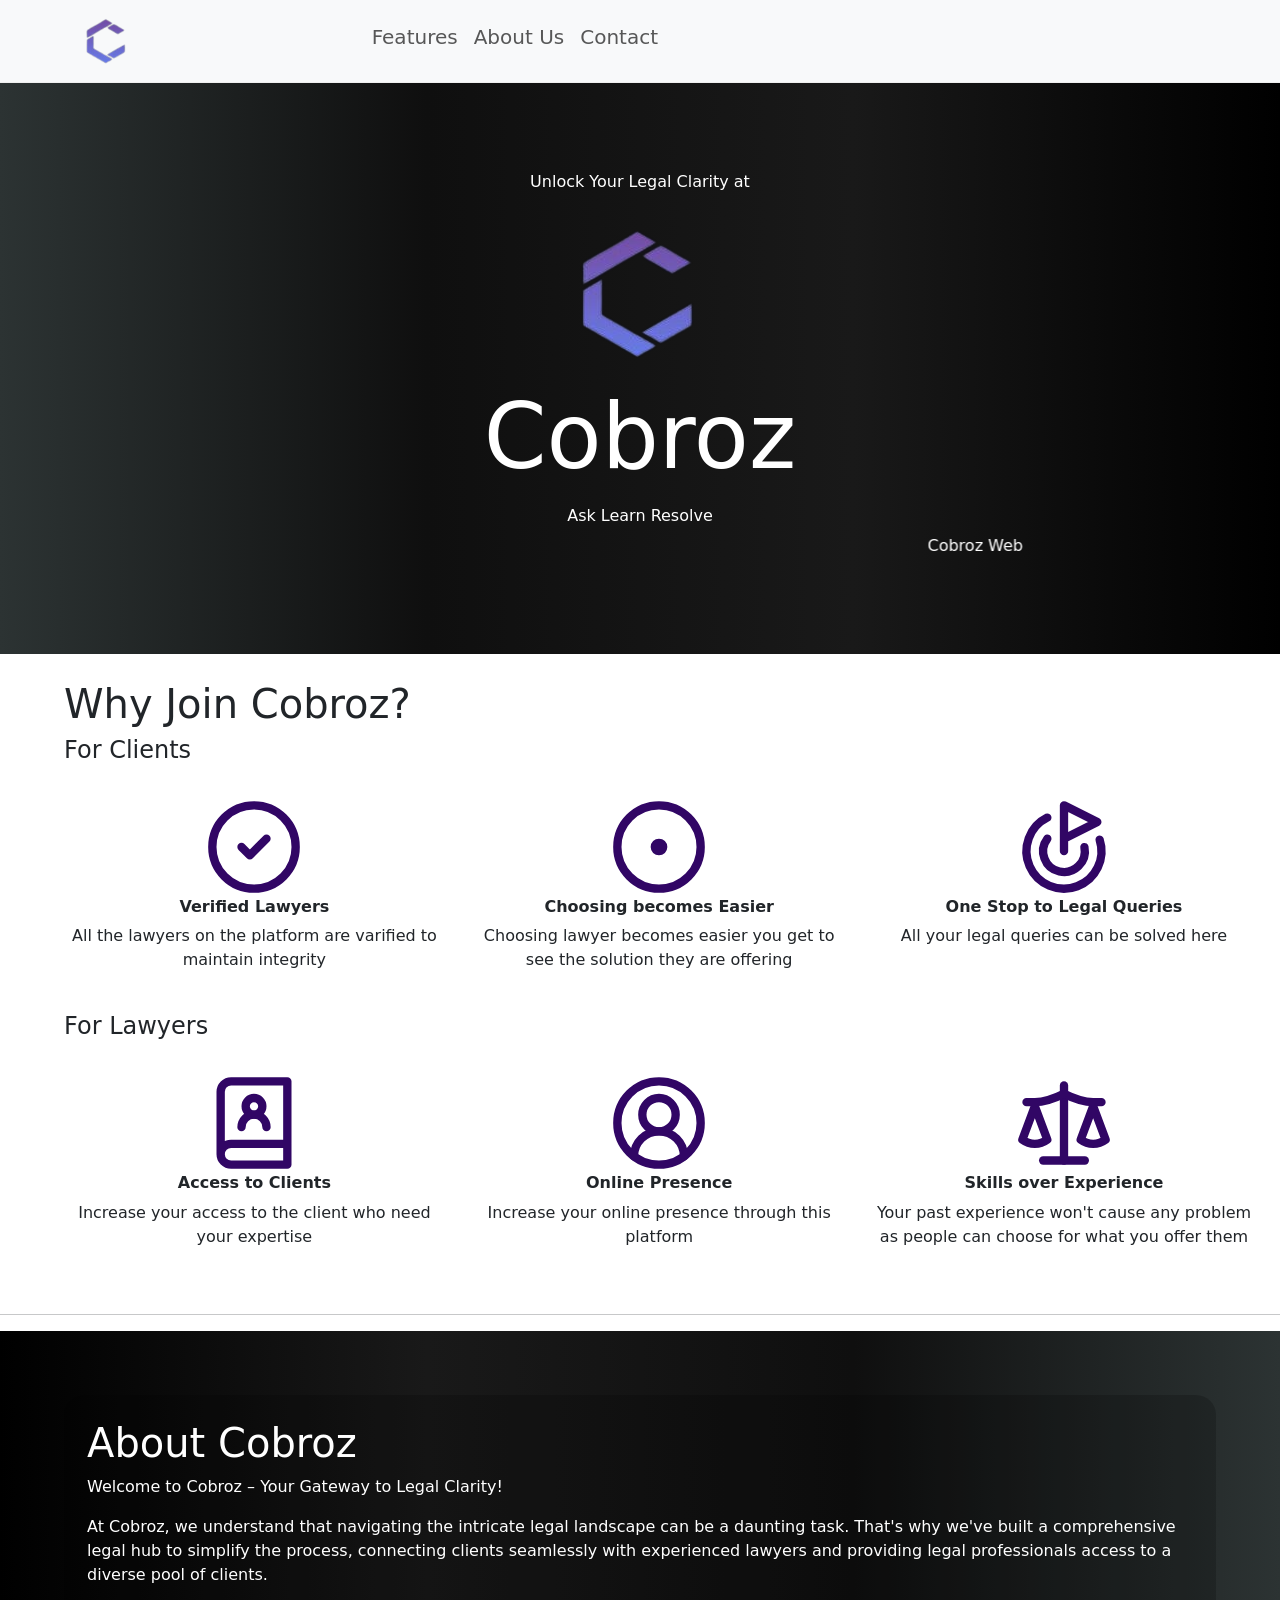
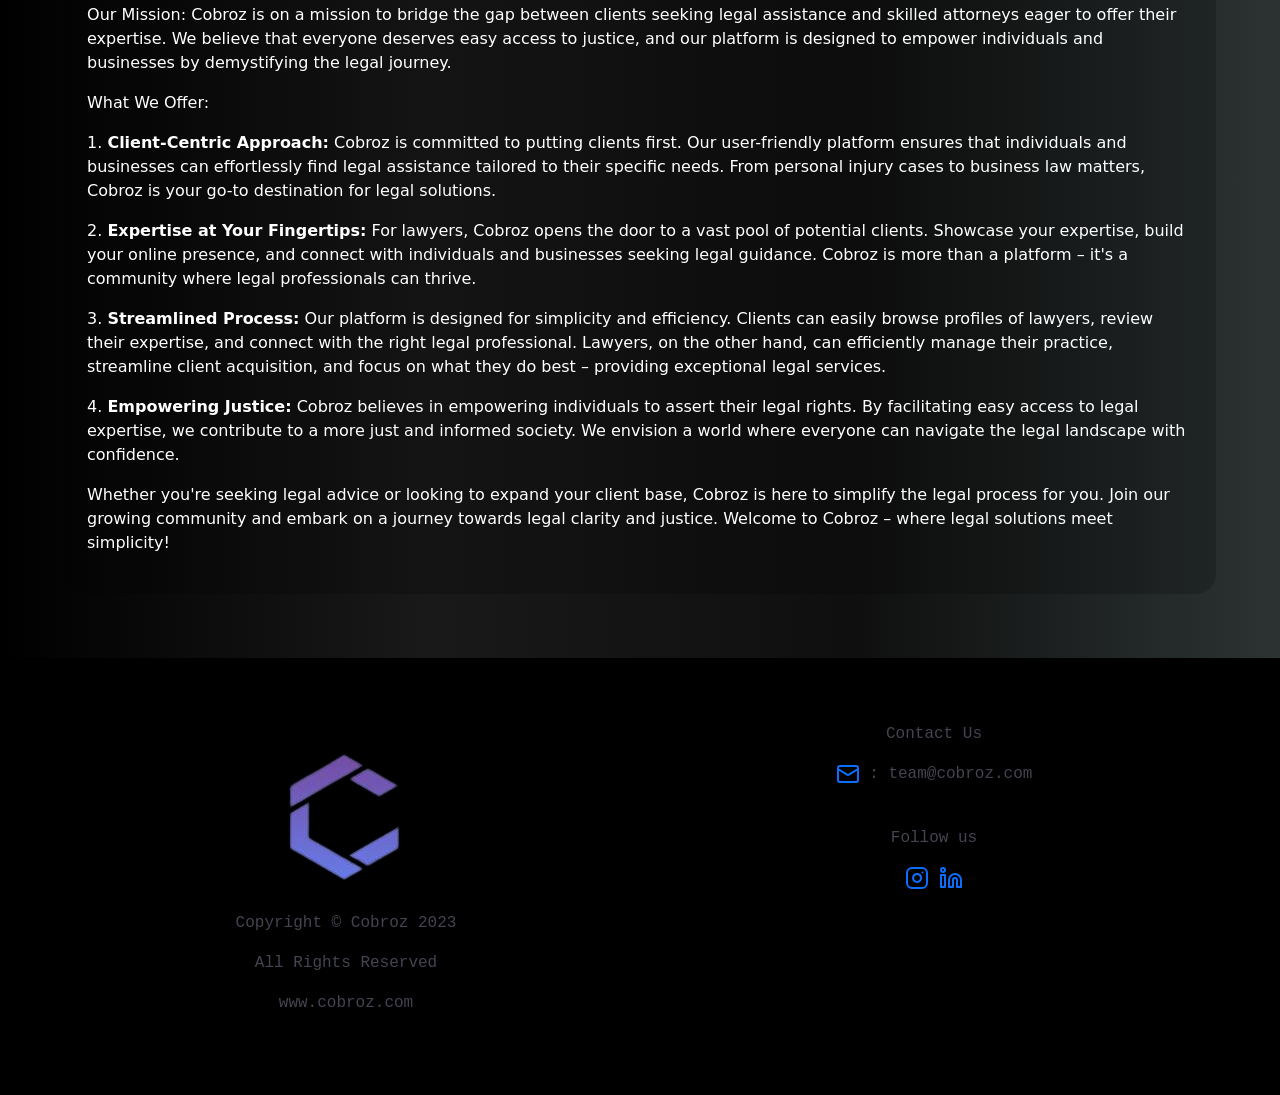
<file: index.html>
<!DOCTYPE html>
<html lang="en">

<head>
    <meta charset="UTF-8">
    <meta name="viewport" content="width=device-width, initial-scale=1.0">
    <title>Cobroz</title>
    <link rel="shortcut icon" href="cobroz-icon.ico" type="image/x-icon">
    <link rel="stylesheet" href="style.css">
    
    <!-- Bootstrap CSS -->
    <link href="https://cdn.jsdelivr.net/npm/bootstrap@5.3.0-alpha1/dist/css/bootstrap.min.css" rel="stylesheet">
    <!-- Bootstrap JavaScript Bundle with Popper -->
    <script src="https://cdn.jsdelivr.net/npm/bootstrap@5.3.0-alpha1/dist/js/bootstrap.bundle.min.js"></script>


</head>

<body>
    <nav class="navbar navbar-expand-lg bg-body-tertiary" id="cobrozNavbar">
        <div class="container-fluid">
            <img src="cobroz-icon.png" alt="Cobroz" class="navbar-brand logo">
            <button class="navbar-toggler ml-auto custom-toggler" type="button" data-bs-toggle="collapse"
                data-bs-target="#navbarSupportedContent" aria-controls="navbarSupportedContent" aria-expanded="true"
                aria-label="Toggle navigation">
                <span class="navbar-toggler-icon"></span>
            </button>
            <div class="collapse navbar-collapse" id="navbarSupportedContent">
                <ul class="navbar-nav me-auto mb-2 mb-lg-0">
                    <li class="nav-item">
                        <a class="nav-link" aria-current="page" href="#features">
                            <h5>Features</h5>
                        </a>
                    </li>
                    <li class="nav-item">
                        <a class="nav-link" href="#aboutus">
                            <h5>About Us</h5>
                        </a>
                    </li>
                    <li class="nav-item">
                        <a class="nav-link" href="#footer">
                            <h5>Contact</h5>
                        </a>
                    </li>
                </ul>
            </div>
        </div>
    </nav>

    <section id="cobroz">
        <div class="row">
            <div class="col-lg-2"></div>
            <div class="col-lg-8">
                <div class="cobrozSection">
                    <h6>Unlock Your Legal Clarity at</h6>
                    <div>
                        <img src="cobroz-icon.png", alt="Cobroz">
                    </div>
                    <h1 class="cobroz">Cobroz</h1>
                    <h6>Ask Learn Resolve</h6>
                </div>
            </div>
            <div class="col-lg-2"></div>
        </div>
        <marquee class="cobrozMove">Cobroz Web App will be out soon</marquee>
    </section>
    <section id="features">
        <h1>Why Join Cobroz?</h1>
        <div>
            <div class='row feature-row'>
                <h4>For Clients</h4>
                <div class='col-md-4 feature-card'>
                    <svg xmlns="http://www.w3.org/2000/svg" width="100" height="100" viewBox="0 0 24 24" fill="none"
                        stroke="#310665" stroke-width="2" stroke-linecap="round" stroke-linejoin="round"
                        class="lucide lucide-check-circle-2">
                        <circle cx="12" cy="12" r="10" />
                        <path d="m9 12 2 2 4-4" />
                    </svg>
                    <h6><strong>Verified Lawyers</strong></h6>
                    <p>All the lawyers on the platform are varified to maintain integrity </p>
                </div>
                <div class='col-md-4 feature-card'>
                    <svg xmlns="http://www.w3.org/2000/svg" width="100" height="100" viewBox="0 0 24 24" fill="none"
                        stroke="#310665" stroke-width="2" stroke-linecap="round" stroke-linejoin="round"
                        class="lucide lucide-circle-dot">
                        <circle cx="12" cy="12" r="10" />
                        <circle cx="12" cy="12" r="1" />
                    </svg>
                    <h6><strong>Choosing becomes Easier</strong></h6>
                    <p>Choosing lawyer becomes easier you get to see the solution they are offering</p>
                </div>
                <diV class='col-md-4 feature-card'>
                    <svg xmlns="http://www.w3.org/2000/svg" width="100" height="100" viewBox="0 0 24 24" fill="none"
                        stroke="#310665" stroke-width="2" stroke-linecap="round" stroke-linejoin="round"
                        class="lucide lucide-goal">
                        <path d="M12 13V2l8 4-8 4" />
                        <path d="M20.55 10.23A9 9 0 1 1 8 4.94" />
                        <path d="M8 10a5 5 0 1 0 8.9 2.02" />
                    </svg>
                    <h6><strong>One Stop to Legal Queries</strong></h6>
                    <p>All your legal queries can be solved here</p>
                </diV>
            </div>
            <div class='row feature-row'>
                <h4>For Lawyers</h4>
                <div class='col-md-4 feature-card'>
                    <svg xmlns="http://www.w3.org/2000/svg" width="100" height="100" viewBox="0 0 24 24" fill="none"
                        stroke="#310665" stroke-width="2" stroke-linecap="round" stroke-linejoin="round"
                        class="lucide lucide-book-user">
                        <path d="M4 19.5v-15A2.5 2.5 0 0 1 6.5 2H20v20H6.5a2.5 2.5 0 0 1 0-5H20" />
                        <circle cx="12" cy="8" r="2" />
                        <path d="M15 13a3 3 0 1 0-6 0" />
                    </svg>
                    <h6><strong>Access to Clients</strong></h6>
                    <p>Increase your access to the client who need your expertise</p>
                </div>
                <div class='col-md-4 feature-card'>
                    <svg xmlns="http://www.w3.org/2000/svg" width="100" height="100" viewBox="0 0 24 24" fill="none"
                        stroke="#310665" stroke-width="2" stroke-linecap="round" stroke-linejoin="round"
                        class="lucide lucide-circle-user-round">
                        <path d="M18 20a6 6 0 0 0-12 0" />
                        <circle cx="12" cy="10" r="4" />
                        <circle cx="12" cy="12" r="10" />
                    </svg>
                    <h6><strong>Online Presence</strong></h6>
                    <p>Increase your online presence through this platform</p>
                </div>
                <div class='col-md-4     feature-card'>
                    <svg xmlns="http://www.w3.org/2000/svg" width="100" height="100" viewBox="0 0 24 24" fill="none"
                        stroke="#310665" stroke-width="2" stroke-linecap="round" stroke-linejoin="round"
                        class="lucide lucide-scale">
                        <path d="m16 16 3-8 3 8c-.87.65-1.92 1-3 1s-2.13-.35-3-1Z" />
                        <path d="m2 16 3-8 3 8c-.87.65-1.92 1-3 1s-2.13-.35-3-1Z" />
                        <path d="M7 21h10" />
                        <path d="M12 3v18" />
                        <path d="M3 7h2c2 0 5-1 7-2 2 1 5 2 7 2h2" />
                    </svg>
                    <h6><strong>Skills over Experience</strong></h6>
                    <p>Your past experience won't cause any problem as people can choose for what you offer them</p>
                </div>
            </div>
        </div>
    </section>
    <hr>
    <section id="aboutus">
        <div class="aboutus">
            <h1>About Cobroz</h1>
            <div>
                <p>
                    Welcome to Cobroz – Your Gateway to Legal Clarity!
                </p>
                <p>
                    At Cobroz, we understand that navigating the intricate legal landscape can be a daunting task.
                    That's why we've built a
                    comprehensive legal hub to simplify the process, connecting clients seamlessly with experienced
                    lawyers and providing
                    legal professionals access to a diverse pool of clients.
                </p>
                <p>
                    Our Mission:
                    Cobroz is on a mission to bridge the gap between clients seeking legal assistance and skilled
                    attorneys eager to offer
                    their expertise. We believe that everyone deserves easy access to justice, and our platform is
                    designed to empower
                    individuals and businesses by demystifying the legal journey.
                </p>
                <p>
                    What We Offer:
                </p>
                <p>
                    1. <strong>Client-Centric Approach:</strong>
                    Cobroz is committed to putting clients first. Our user-friendly platform ensures that individuals
                    and businesses can
                    effortlessly find legal assistance tailored to their specific needs. From personal injury cases to
                    business law matters,
                    Cobroz is your go-to destination for legal solutions.
                </p>
                <p>
                    2. <strong>Expertise at Your Fingertips:</strong>
                    For lawyers, Cobroz opens the door to a vast pool of potential clients. Showcase your expertise,
                    build your online
                    presence, and connect with individuals and businesses seeking legal guidance. Cobroz is more than a
                    platform – it's a
                    community where legal professionals can thrive.
                </p>
                <p>
                    3. <strong>Streamlined Process:</strong>
                    Our platform is designed for simplicity and efficiency. Clients can easily browse profiles of
                    lawyers, review their
                    expertise, and connect with the right legal professional. Lawyers, on the other hand, can
                    efficiently manage their
                    practice, streamline client acquisition, and focus on what they do best – providing exceptional
                    legal services.
                </p>
                <p>
                    4. <strong>Empowering Justice:</strong>
                    Cobroz believes in empowering individuals to assert their legal rights. By facilitating easy access
                    to legal expertise,
                    we contribute to a more just and informed society. We envision a world where everyone can navigate
                    the legal landscape
                    with confidence.
                </p>
                <p>
                    Whether you're seeking legal advice or looking to expand your client base, Cobroz is here to
                    simplify the legal process
                    for you. Join our growing community and embark on a journey towards legal clarity and justice.
                    Welcome to Cobroz – where
                    legal solutions meet simplicity!
                </p>
            </div>
        </div>
    </section>
    <footer id="footer">
        <div class="row">
            <div class="col-lg-6">
                <div class="img-container">
                    <a href="#mainpage"><img src="cobroz-icon.png" alt="cobroz"></a>
                </div>
                <p>Copyright ©️ Cobroz 2023</p>
                <p>All Rights Reserved</p>
                <p>www.cobroz.com</p>
            </div>
            <div class="col-lg-6">
                <div>
                    <p>Contact Us</p>
                    <p><a href="mailto:team@cobroz.com"><svg xmlns="http://www.w3.org/2000/svg" width="24" height="24" viewBox="0 0 24 24" fill="none" stroke="currentColor"
                        stroke-width="2" stroke-linecap="round" stroke-linejoin="round" class="lucide lucide-mail">
                        <rect width="20" height="16" x="2" y="4" rx="2" />
                        <path d="m22 7-8.97 5.7a1.94 1.94 0 0 1-2.06 0L2 7" />
                    </svg></a> : team@cobroz.com</p>
                    <br>
                    <p>Follow us</p>
                    <a href="https://www.instagram.com/cobrozhq/"><svg xmlns="http://www.w3.org/2000/svg" width="24" height="24" viewBox="0 0 24 24" fill="none" stroke="currentColor"
                        stroke-width="2" stroke-linecap="round" stroke-linejoin="round" class="lucide lucide-instagram">
                        <rect width="20" height="20" x="2" y="2" rx="5" ry="5" />
                        <path d="M16 11.37A4 4 0 1 1 12.63 8 4 4 0 0 1 16 11.37z" />
                        <line x1="17.5" x2="17.51" y1="6.5" y2="6.5" />
                    </svg></a>
                    <a href="https://www.linkedin.com/company/cobroz"><svg xmlns="http://www.w3.org/2000/svg" width="24" height="24" viewBox="0 0 24 24" fill="none" stroke="currentColor"
                        stroke-width="2" stroke-linecap="round" stroke-linejoin="round" class="lucide lucide-linkedin">
                        <path d="M16 8a6 6 0 0 1 6 6v7h-4v-7a2 2 0 0 0-2-2 2 2 0 0 0-2 2v7h-4v-7a6 6 0 0 1 6-6z" />
                        <rect width="4" height="12" x="2" y="9" />
                        <circle cx="4" cy="4" r="2" />
                    </svg></a>
                </div>
            </div>
        </div>
    </footer>
</body>

</html>
</file>
<file: style.css>
.container .navbar{
    background-color: #000000 !important;
}

.navbar img.logo {
    margin-left: 5%;
    margin-right: 5%;
    width: 10%;
    height: 5%;
    padding-top: 0px;
    padding-bottom: 0px;
    cursor: pointer;
    padding-right: 5%;
}

.navbar {
    display: flex;
    justify-content: space-between;
    align-items: center;
    padding: 20px;
    border-bottom: 1px solid #EFEFEF;
    font-size: 24px;
    font-style: normal;
    font-weight: 400;
    line-height: 100%;
}

.navbar-nav{
    margin-left: 10%;
}
/* 
.wa-navbar{
    margin-right: 5%;
} */

.wa-button {
    margin-left: 60%;

}

/* Cobroz SECTION */

#cobroz{
    height: 100%;
    background-image: linear-gradient(to right, #2C3333, #0F0F0F, #191919, #000000);
    color: white;
    text-align: center;
    padding: 7% 20%;
}

.cobroz{
    font-size: 10vmin;
    margin-top: -1%;
    margin-bottom: 3%;
}
/* FEATURES SECTION */

#features {
    margin: 2%;
    margin-left: 5%;
}

.feature-row {
    margin-top: 2%;
}

.feature-card {
    text-align: center;
    padding: 2%;
}

#aboutus {
    padding: 5%;
    background-image: linear-gradient(to left, #2C3333,
        #0F0F0F,
        #191919,
        #000000);
    color: white;
}

.aboutus {
    padding: 2%;
    border-radius: 20px;
    background-color: rgba(0, 0, 0, 0.20);
}

footer {
    padding: 5%;
    background-color: black;
    font-family: monospace;
    text-align: center;
    color: rgb(68, 68, 80);
}
</file>
